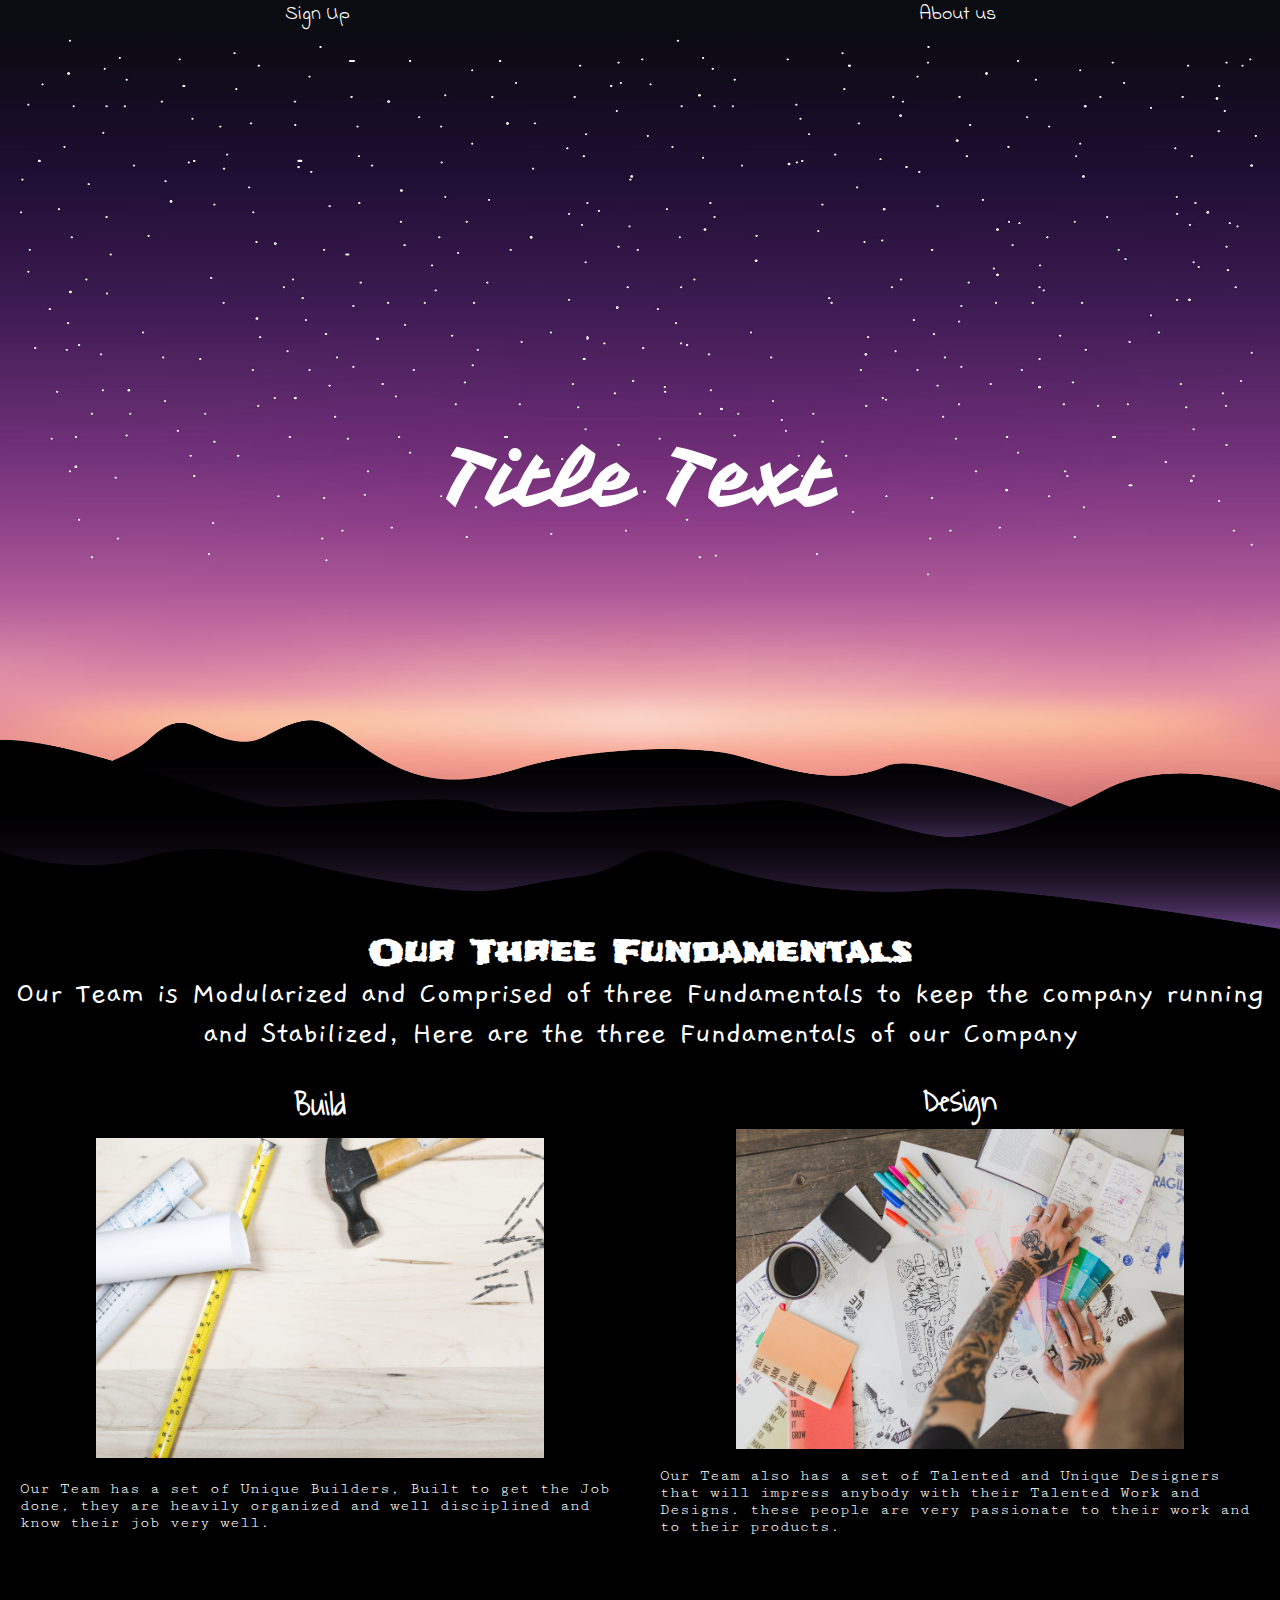
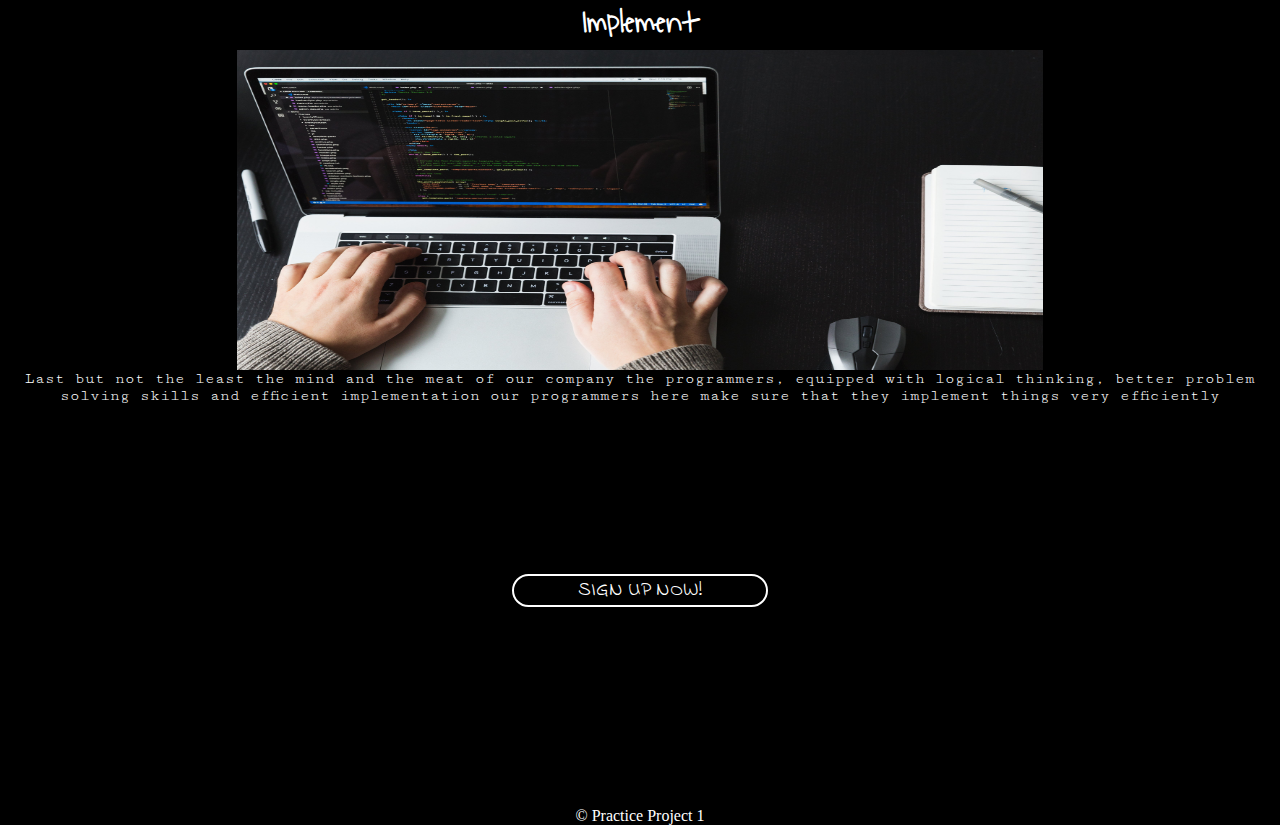
<file: index.html>
<html>
	<head>


		
		<title>Page 1</title>
		<link rel="stylesheet" href="style.css">
	</head>
	<body>
		<nav>
			<a href="./pages/signup.html">Sign Up</a>
			<a href="#about">About us</a>
		</nav>
		<div class="title">
			<h1>Title Text</h1>
		</div>
		<div class="main">
			<div class="about-us-title" id="about">
				<h1>Our Three Fundamentals</h1>
				<p>
					Our Team is Modularized and Comprised of three Fundamentals to keep the company running and Stabilized,
					Here are the three Fundamentals of our Company
				</p>
			</div>
			<div class="about-us">
				<div class="build box">
					<h1>Build</h1>
					<img src="./img/build.jpg" class="build-img" >
					<br>
					<p>
						Our Team has a set of Unique Builders, Built to get the Job done, they are heavily organized and well disciplined and know their job very well.
					</p>
				</div>
				<div class="design box">
					<h1>Design</h1>
					<img src="./img/design.jpg" class="design-img">
					<br>
					<p>
						Our Team also has a set of Talented and Unique Designers that will impress anybody with their Talented Work and Designs.
						these people are very passionate to their work and to their products.
					</p>
				</div> 
				<div class="implement box">
					<h1>Implement</h1>
					<img src="./img/implement.jpg" class="implement-img">
					<p>
						Last but not the least the mind and the meat of our company  the programmers,
						equipped with logical thinking, better problem solving skills and efficient implementation
						our programmers here make sure that they implement things very efficiently
					</p>
				</div>
			</div>

			<div class="signup">
				<a href="./signup.html">SIGN UP NOW!</a>
			</div>
		</div>
		<footer>
			&copy; Practice Project 1
		</footer>
	</body>
</html>
</file>
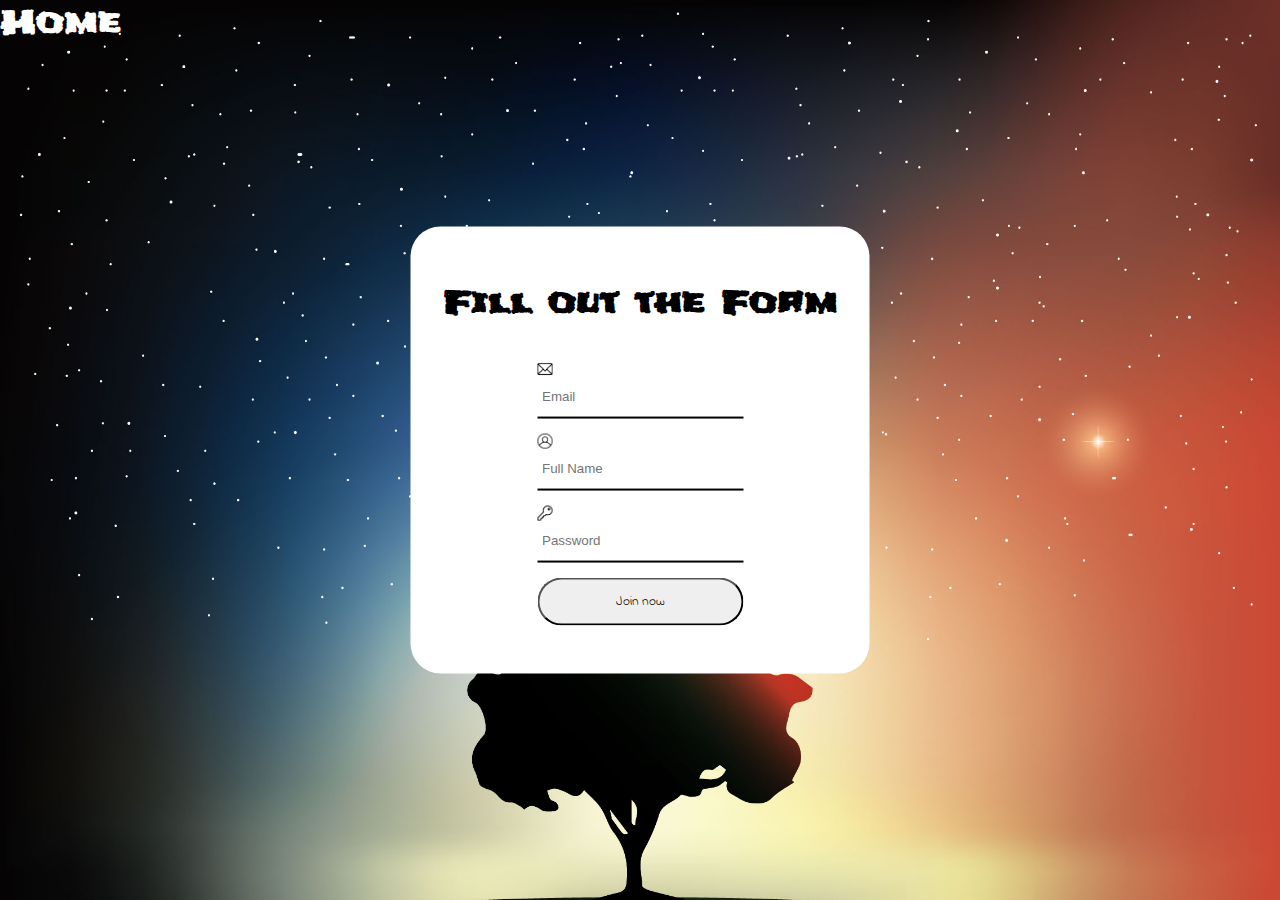
<file: signup.html>
<html>
	<head>
		<title>SIGN UP</title>
		<link rel="stylesheet" href="signup.css">
	</head>
	<body>
		<a href="../index.html">
			<h1>Home</h1>
		</a>
		<div class="signup">
			<h1>Fill out the Form</h1>
			<form action="">
				<div class="input-field">
					<img src="./img/email.png" alt="">
					<input type="email" placeholder="Email" required>
				</div>
				<div class="input-field">
					<img src="./img/user.png" alt="">
					<input type="text" placeholder="Full Name" required>
				</div>
				<div class="input-field">
					<img src="./img/password.png" alt="">
					<input type="password" placeholder="Password" required>
				</div>
				<button>Join now</button>
			</form>
		</div>
	</body>
</html>
</file>
<file: style.css>
/*Fonts and Shit*/
@import url('https://fonts.googleapis.com/css2?family=Vampiro+One&display=swap');
@import url('https://fonts.googleapis.com/css2?family=Indie+Flower&display=swap');
@import url('https://fonts.googleapis.com/css2?family=Waiting+for+the+Sunrise&display=swap');
@import url('https://fonts.googleapis.com/css2?family=Frijole&display=swap');
@import url('https://fonts.googleapis.com/css2?family=Cutive+Mono&display=swap');
@import url('https://fonts.googleapis.com/css2?family=Gaegu&display=swap');


html {
	scroll-behavior: smooth;
}

body {
	margin: auto 0;
}

/*
	To-do: Finish The Footer and Optimize the Website For Mobile Users;
	FUCKING MEDIA QUERY AAAAAAAAAAAAAAAAAAAAAAAAAAAAAA
*/





nav{
	background-color: #0B0C11;
	margin: auto 0;
	display: flex;
	flex-wrap: wrap;
	justify-content: center;
	justify-content: space-around;
}

nav a {
	text-decoration: none;
	color: white;
	font-family: "Indie Flower", cursive;
	font-size: 20px;
	transition: 300ms;
}

nav a:hover {
	padding: 10px;
	border-radius: 40px;
	background-color: #787984;
	color: black;
}

.title {
	display: flex;

	height: 100%;
	width: 100%;

	color: white;
	margin: 0;
	background-image: url("./img/back1.jpg");
	-o-background-size: cover;
	-moz-background-size: cover;
	-webkit-background-size: cover;
	background-size: 100% 100%;
	background-repeat: no-repeat;

	justify-content: center;
	align-items: center;

}

.main {
	background-color: #000000;
}

.about-us-title h1 {
	font-family: "Frijole", cursive;
}

.about-us-title p {
	min-width: 90%;
	font-size: 2em;
	font-family: "Gaegu", cursive;
}

.title > h1 {
	font-family: "Vampiro One";
	font-weight: lighter;
	font-size: 5em;
}

.about-us-title {
	background-color: #000;
	text-align: center;
	color: white;
	margin: auto 0;
}

h1, p {
	margin: auto 0;
}

.about-us {
	background-color: #000000;
	color: white;

	display: grid;
	justify-content: center;
	align-content: center;
	grid-template-columns: 1fr 1fr;

	/*grid-auto-flow: row;*/

	/*grid-column-gap: 20px;*/
	grid-row-gap: 20px;


}

.about-us h1{
	font-family: "Waiting for the Sunrise", cursive;
}

.about-us p{
	font-family: "Cutive Mono", cursive;
}

img {
	width: 28em;
	height: 20em;
}

.build-img{
	float: left;
}

.design-img {
	float: right;
	grid-column: span / 3
}

.implement {
	grid-column: span 6;
	text-align: center;
	margin-bottom: 150px;
}

.implement-img {
	width: 65%;
}

.box {
	display: flex;
	flex-direction: column;
	justify-content: center;
	align-items: center;
	padding: 20px;
	transition: 300ms;
}

.signup a {
	display: flex;
	justify-content: center;
	border: 2px solid white;
	margin-top: 150px;
	transition: 200ms;
	margin: 0 40%;

	text-decoration: none;
	color: white;
	font-family: "Indie Flower", cursive;
	font-size: 20px;
	transition: 300ms;

	border-radius: 30px
}

.signup a:hover {
	padding: 10px;
	border-radius: 40px;
	background-color: #787984;
	border-color: #787984;
	color: black;
}

footer {
	padding-top: 200px;
	color: white;
	background-color: #000000;
	text-align: center;
}

/*it worked but how?????????????*/

@media all and (max-width: 800px) {
	.about-us {
		/*grid-template-columns: 1em;*/
		display: flex;
		flex-direction: column;
		justify-content: center;
	}
	img {
		width: 100%;
		height: 13em;
	}
	.about-us-title {
		font-size: 10px;
	}
}
</file>
<file: signup.css>
@import url('https://fonts.googleapis.com/css2?family=Frijole&display=swap');
@import url('https://fonts.googleapis.com/css2?family=Indie+Flower&display=swap');

body {
	background-image: url("./img/back2.jpg");
	-o-background-size: cover;
	-moz-background-size: cover;
	-webkit-background-size: cover;
	background-size: cover;
	background-repeat: no-repeat;

	margin: 0;
	padding: 0;
	font-family: montserrat;
	height: 100vh;
	overflow: hidden;
}

body > a{
	text-decoration: none;
	color: white;
}

h1 {
	font-family: "Frijole", cursive;
}

.signup {
	position: absolute;
	top: 50%;
	left: 50%;
	transform: translate(-50%, -50%);
	background-color: white;
	border-radius: 30px;
	display: flex;
	flex-direction: column;
	justify-content: center;
	align-items: center;
	padding: 2em;

}

img {
	width: 15px;
	height: 15px;
}

form .input-field {
	border-bottom: 2px solid black;
	margin: 15px 0;
}

.input-field input{
	width:  100%;
	padding: 0 5px;
	height: 40px;
	border: none;
	background: none;
	outline: none;
}

button{
	text-align: center;
	width: 100%;
	height: 3rem;
	font-family: "Indie Flower",cursive;
	border-radius: 40px;
}

footer {
	color: black;
}
</file>
